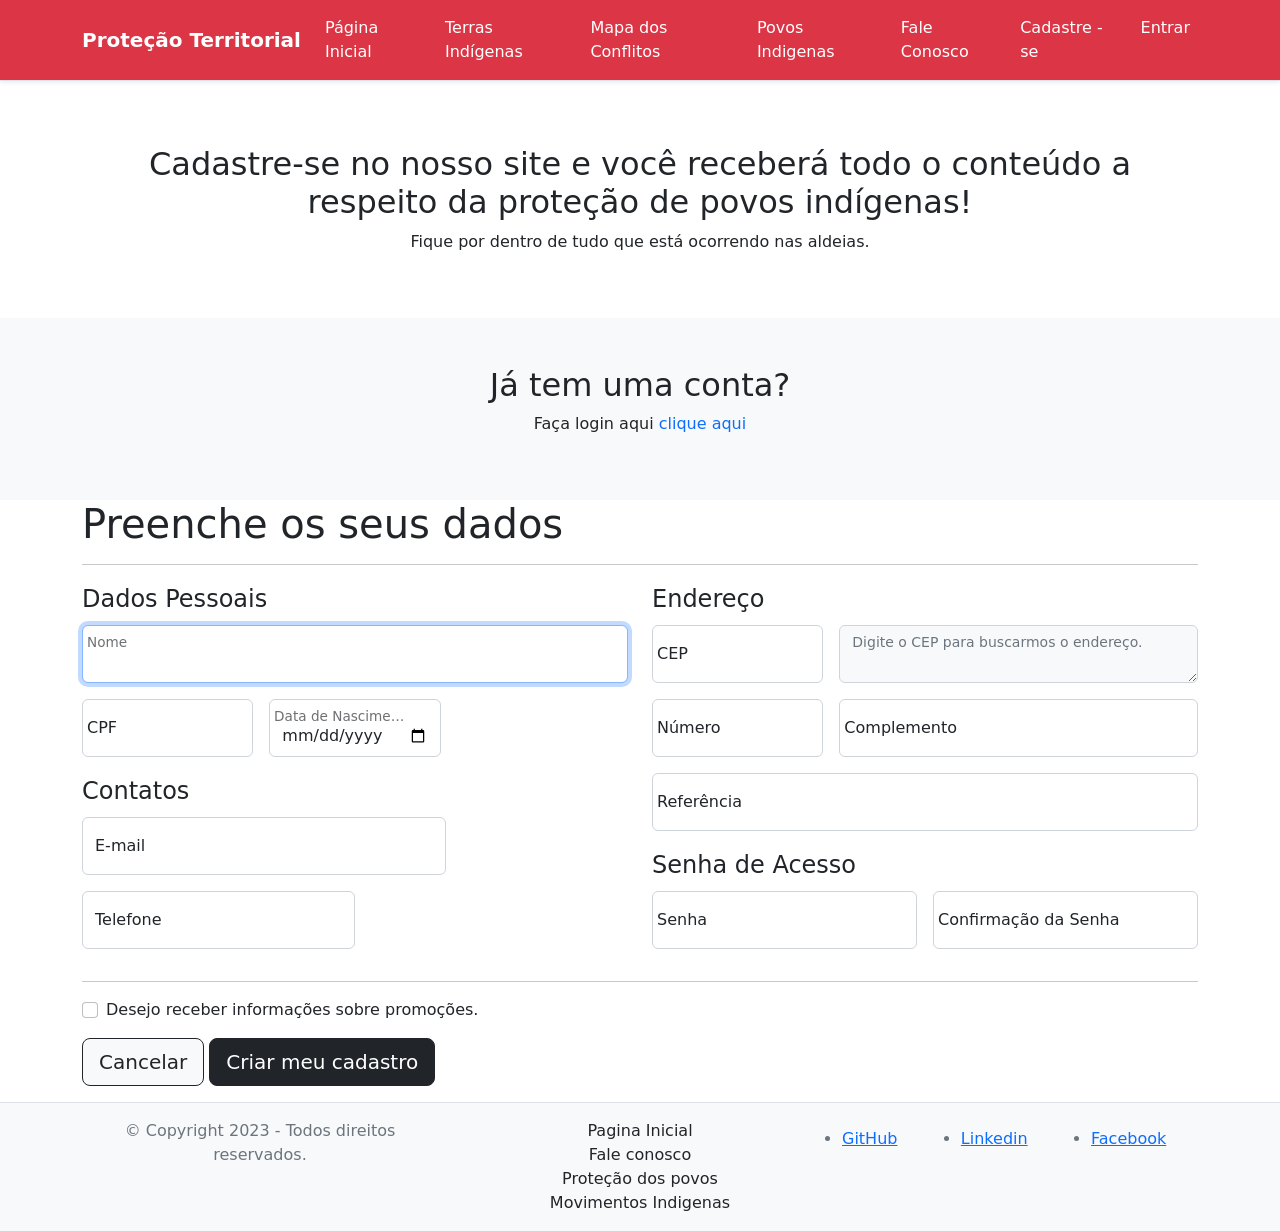
<file: cadastro.html>
<!doctype html>
<html lang="pt-br">

<head>
    <meta charset="utf-8">
    <meta name="viewport" content="width=device-width, initial-scale=1">
    <link rel="icon" type="img/png" href="img/logo.ico" class="logotipo">
    <link rel="stylesheet" href="node_modules/bootstrap/dist/css/bootstrap.min.css">
    <link rel="stylesheet" href="node_modules/bootstrap-icons/font/bootstrap-icons.css">
    <link rel="stylesheet" href="css/estilos.css">

    <title>Proteção Territorial :: Cadastro</title>
</head>

<body>
    <div class="d-flex flex-column wrapper">
        <nav class="navbar navbar-expand-lg navbar-dark bg-danger border-bottom shadow-sm mb-3">
            <div class="container">
                <a class="navbar-brand" href="/"><b>Proteção Territorial</b></a>
                <button class="navbar-toggler" type="button" data-bs-toggle="collapse"
                    data-bs-target=".navbar-collapse">
                    <span class="navbar-toggler-icon"></span>
                </button>
                <div class="collapse navbar-collapse">
                    <ul class="navbar-nav flex-grow-1">
                        <li class="nav-item">
                            <a class="nav-link text-white" href="index.html">Página Inicial</a>
                        </li>
                        <li class="nav-item">
                            <a class="nav-link text-white" href="#">Terras Indígenas</a>
                        </li>
                        <li class="nav-item">
                            <a class="nav-link text-white" href="mapa.html">Mapa dos Conflitos</a>
                        </li>
                        <li class="nav-item">
                            <a class="nav-link text-white" href="#">Povos Indigenas</a>
                        </li>
                    </ul>
                    <div class="align-self-end">
                        <ul class="navbar-nav">
                            <li class="nav-item">
                                <a class="nav-link text-white" href="contato.html">Fale Conosco</a>
                            </li>
                            <li class="nav-item">
                                <a href="cadastro.html" class="nav-link text-white">Cadastre - se</a>
                            </li>
                            <li class="nav-item">
                                <a href="login.html" class="nav-link text-white">Entrar</a>
                            </li>
                        </ul>
                    </div>
                </div>
            </div>
        </nav>

        <!-- <div class="container">
            <div id="carouselMain" class="carousel slide carousel-dark" data-bs-ride="carousel">
                <div class="carousel-indicators">
                    <button type="button" data-bs-target="#carouselMain" data-bs-slide-to="0" class="active"></button>
                    <button type="button" data-bs-target="#carouselMain" data-bs-slide-to="1"></button>
                    <button type="button" data-bs-target="#carouselMain" data-bs-slide-to="2"></button>
                </div>
                <div class="carousel-inner">
                    <div class="carousel-item active" data-bs-interval="3000">
                        <img src="img/capa-PL.png" class="d-none d-md-block w-100" alt="">
                        <img src="img/slides/slidesmall.jpg" class="d-block d-md-none  w-100" alt="">
                    </div>
                    <div class="carousel-item" data-bs-interval="3000">
                        <img src="img/acampamento-terra-livre-ATL2022-foto-edgar-kanayko-apib-wwfbrasil2.png" class="d-none d-md-block w-100" alt="">
                        <img src="img/slides/slidesmall.jpg" class="d-block d-md-none  w-100" alt="">
                    </div>
                    <div class="carousel-item" data-bs-interval="3000">
                        <img src="img/20-1920x1080px.jpg" class="d-none d-md-block w-100" alt="">
                        <img src="img/slides/slidesmall.jpg" class="d-block d-md-none  w-100" alt="">
                    </div>
                </div>
                <button class="carousel-control-prev" type="button" data-bs-target="#carouselMain" data-bs-slide="prev">
                    <span class="carousel-control-prev-icon"></span>
                    <span class="visually-hidden">Anterior</span>
                </button>
                <button class="carousel-control-next" type="button" data-bs-target="#carouselMain" data-bs-slide="next">
                    <span class="carousel-control-next-icon"></span>
                    <span class="visually-hidden">Próximo</span>
                </button>
            </div>
            <hr class="mt-3">
        </div> -->
        <main class="flex-fill">
            <section class="py-5">
                <div class="container">
                    <h2 class="text-center">
                        Cadastre-se no nosso site e você receberá todo o conteúdo a respeito da proteção de povos
                        indígenas!
                    </h2>
                    <p class="text-center">Fique por dentro de tudo que está ocorrendo nas aldeias.</p>
                </div>
            </section>
            <section class="bg-light py-5">
                <div class="container">
                    <h2 class="text-center">
                        Já tem uma conta?
                    </h2>
                    <p class="text-center">Faça login aqui<a href="login.html"> clique aqui</a></p>
                </div>
            </section>
            <div class="container">
                <h1>Preenche os seus dados</h1>
                <hr>
                <form class="mt-3">
                    <div class="row">
                        <div class="col-sm-12 col-md-6">
                            <fieldset class="row gx-3">
                                <legend>Dados Pessoais</legend>
                                <div class="form-floating mb-3">
                                    <input class="form-control" type="text" id="txtNome" placeholder=" " autofocus />
                                    <label for="txtNome">Nome</label>
                                </div>
                                <div class="form-floating mb-3 col-md-6 col-xl-4">
                                    <input class="form-control" type="text" id="txtCPF" placeholder=" " />
                                    <label for="txtCPF">CPF</label>
                                </div>
                                <div class="form-floating mb-3 col-md-6 col-xl-4">
                                    <input class="form-control" type="date" id="txtDataNascimento" placeholder=" " />
                                    <label for="txtDataNascimento" class="d-inline d-sm-none d-md-inline d-lg-none">Data
                                        Nascimento</label>
                                    <label for="txtDataNascimento" class="d-none d-sm-inline d-md-none d-lg-inline">Data
                                        de Nascimento</label>
                                </div>
                            </fieldset>
                            <fieldset>
                                <legend>Contatos</legend>
                                <div class="form-floating mb-3 col-md-8">
                                    <input class="form-control" type="email" id="txtEmail" placeholder=" " />
                                    <label for="txtEmail">E-mail</label>
                                </div>
                                <div class="form-floating mb-3 col-md-6">
                                    <input class="form-control" placeholder=" " type="text" id="txtTelefone" />
                                    <label for="txtTelefone">Telefone</label>
                                </div>
                            </fieldset>
                        </div>
                        <div class="col-sm-12 col-md-6">
                            <fieldset class="row gx-3">
                                <legend>Endereço</legend>
                                <div class="form-floating mb-3 col-md-6 col-lg-4">
                                    <input class="form-control" type="text" id="txtCEP" placeholder=" " />
                                    <label for="txtCEP">CEP</label>
                                </div>
                                <div class="mb-3 col-md-6 col-lg-8 align-self-end">
                                    <textarea class="form-control text-muted bg-light"
                                        style="height: 58px; font-size: 14px;"
                                        disabled>Digite o CEP para buscarmos o endereço.</textarea>
                                </div>
                                <div class="clearfix"></div>
                                <div class="form-floating mb-3 col-md-4">
                                    <input class="form-control" type="text" id="txtNumero" placeholder=" " />
                                    <label for="txtNumero">Número</label>
                                </div>
                                <div class="form-floating mb-3 col-md-8">
                                    <input class="form-control" type="text" id="txtComplemento" placeholder=" " />
                                    <label for="txtComplemento">Complemento</label>
                                </div>
                                <div class="form-floating mb-3">
                                    <input class="form-control" type="text" id="txtReferencia" placeholder=" " />
                                    <label for="txtReferencia">Referência</label>
                                </div>
                            </fieldset>
                            <fieldset class="row gx-3">
                                <legend>Senha de Acesso</legend>
                                <div class="form-floating mb-3 col-lg-6">
                                    <input class="form-control" type="password" id="txtSenha" placeholder=" " />
                                    <label for="txtSenha">Senha</label>
                                </div>
                                <div class="form-floating mb-3 col-lg-6">
                                    <input class="form-control" id="txtConfirmacaoSenha" placeholder=" " />
                                    <label class="form-label" for="txtConfirmacaoSenha">Confirmação da Senha</label>
                                </div>
                            </fieldset>
                        </div>
                    </div>
                    <hr />
                    <div class="form-check mb-3">
                        <input class="form-check-input" type="checkbox" value="" id="flexCheckDefault">
                        <label class="form-check-label" for="flexCheckDefault">
                            Desejo receber informações sobre promoções.
                        </label>
                    </div>
                    <div class="mb-3 text-left">
                        <a class="btn btn-lg btn-light btn-outline-dark" href="/">Cancelar</a>
                        <input type="button" value="Criar meu cadastro" class="btn btn-lg btn-dark"
                            onclick="window.location.href='/confirmarcadastro.html'" />
                    </div>
                </form>
            </div>
        </main>

        <footer class="border-top text-muted bg-light">
            <div class="container">
                <div class="row py-3">
                    <div class="col-12 col-md-4 text-center">
                        &copy; Copyright 2023 - Todos direitos reservados.<br>

                    </div>
                    <div class="col-12 col-md-4 text-center">
                        <a href="index.html" class="text-decoration-none text-dark">
                            Pagina Inicial
                        </a><br>
                        <a href="mapa.html" class="text-decoration-none text-dark">
                            Fale conosco
                        </a><br>
                        <a href="mapa.html" class="text-decoration-none text-dark">
                            Proteção dos povos
                        </a><br>
                        <a href="#" class="text-decoration-none text-dark">
                            Movimentos Indigenas
                        </a><br>
                    </div>
                    <div class="col-12 col-md-4 text-center">
                        <ul class="navbar icones">
                            <li><a href="https://github.com/" class="text-hide">GitHub</a></li><br>
                            <li><a href="https://br.linkedin.com/" class="text-hide">Linkedin</a></li><br>
                            <li><a href="https://www.facebook.com/" class="text-hide">Facebook</a></li><br>
                        </ul>
                    </div>
                </div>
            </div>
        </footer>
    </div>
    <script src="node_modules/bootstrap/dist/js/bootstrap.bundle.min.js"></script>
</body>

</html>
</file>
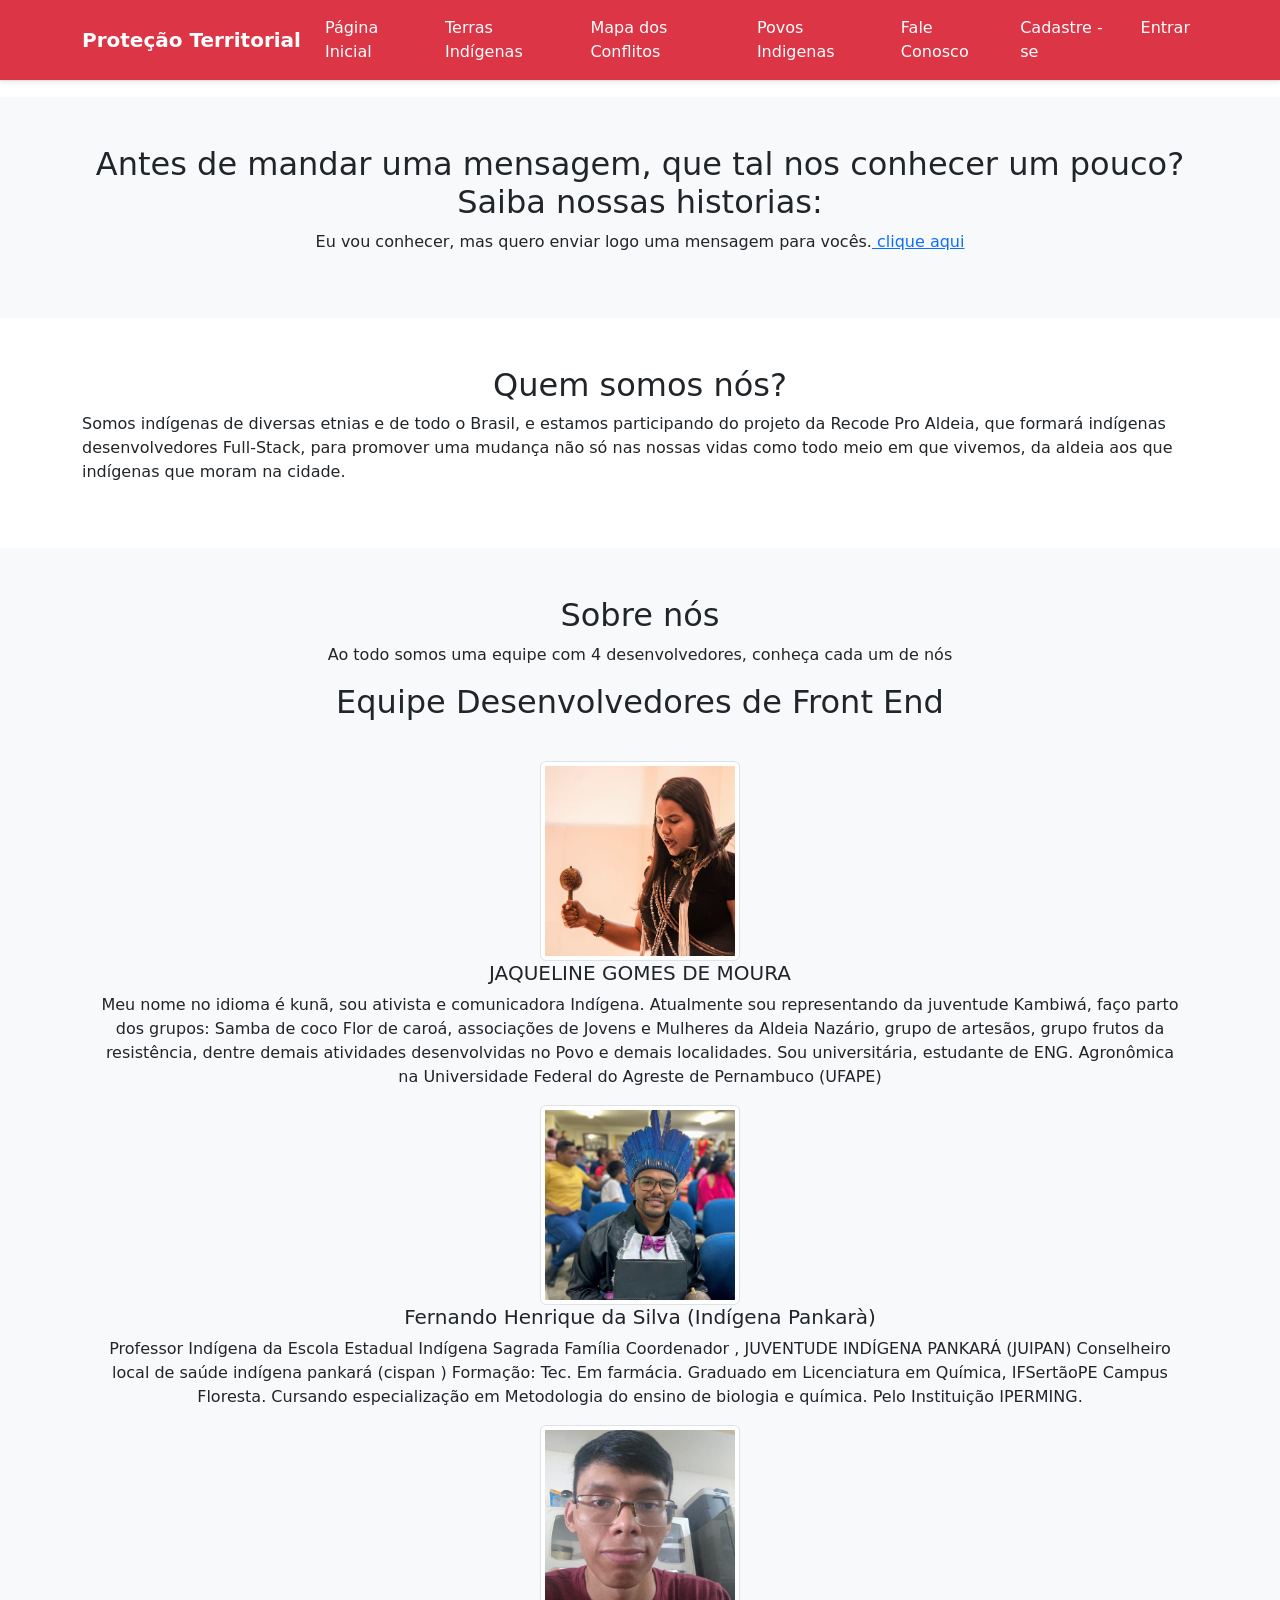
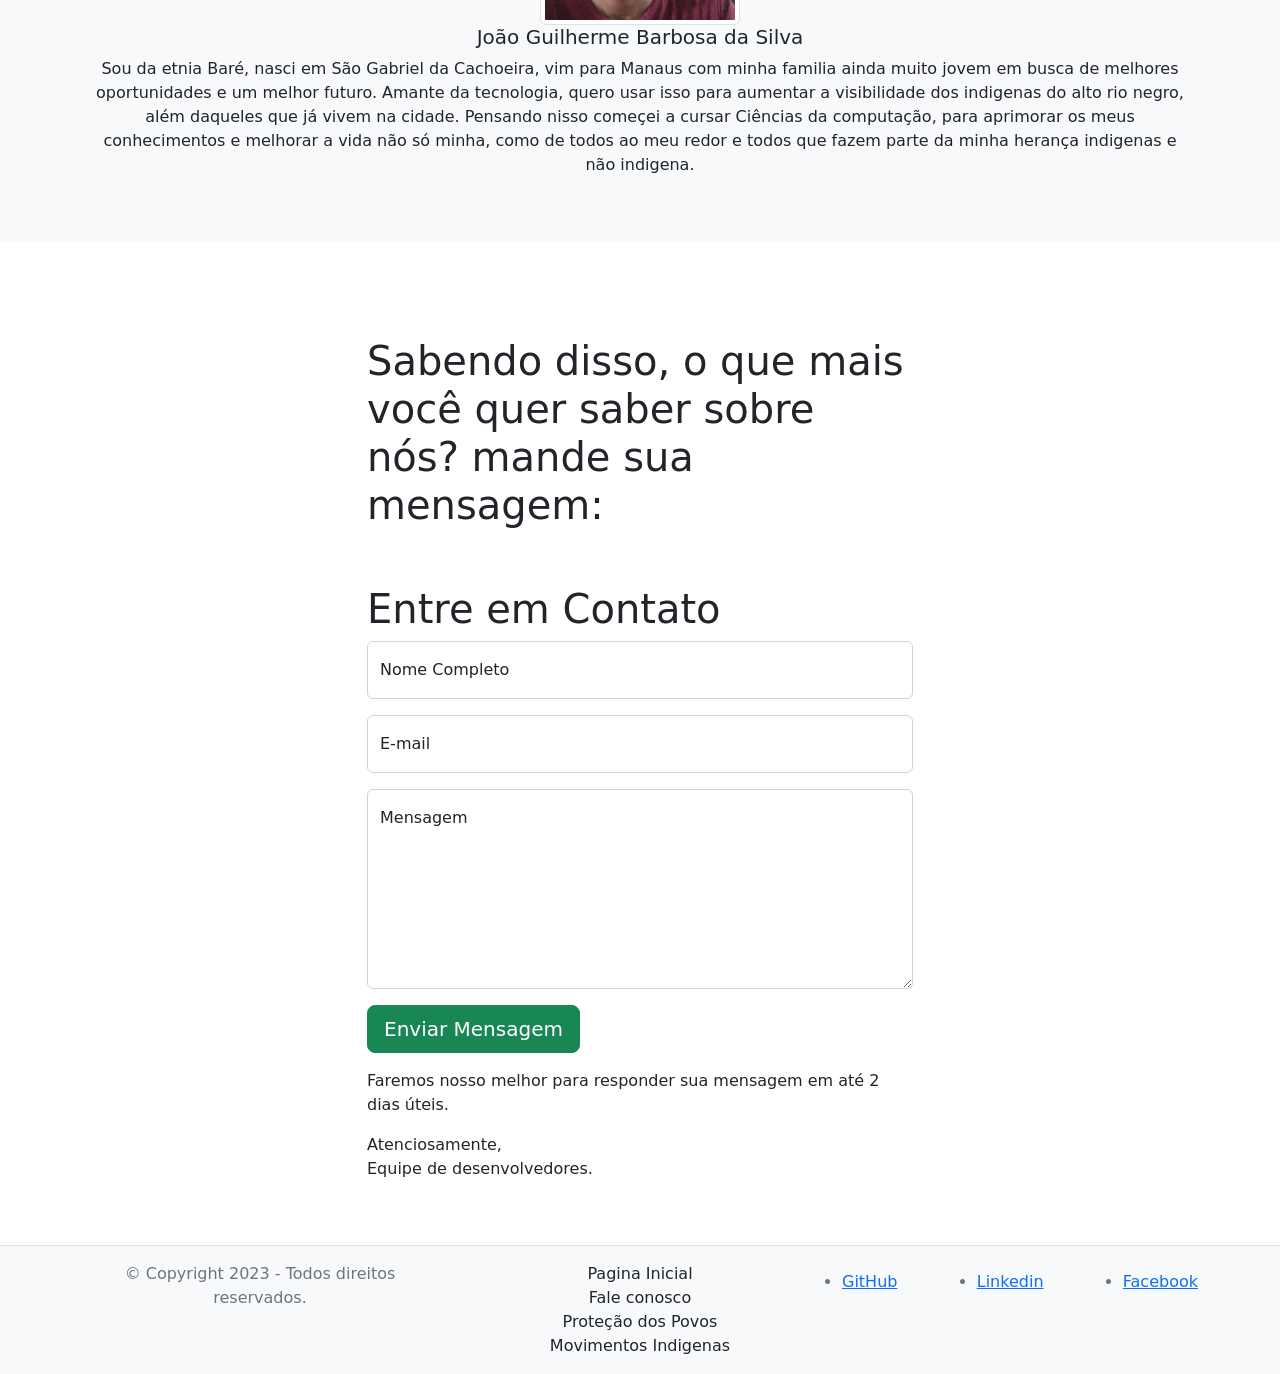
<file: contato.html>
<!doctype html>
<html lang="pt-br">

<head>
    <meta charset="utf-8">
    <meta name="viewport" content="width=device-width, initial-scale=1">
    <link rel="icon" type="img/png" href="img/logo.ico" class="logotipo">
    <link rel="stylesheet" href="node_modules/bootstrap/dist/css/bootstrap.min.css">
    <link rel="stylesheet" href="node_modules/bootstrap-icons/font/bootstrap-icons.css">
    <link rel="stylesheet" href="css/estilos-contato.css">

    <title>Proteção Territorial :: Contato</title>
</head>

<body>
    <div class="d-flex flex-column wrapper">
        <nav class="navbar navbar-expand-lg navbar-dark bg-danger border-bottom shadow-sm mb-3">
            <div class="container">
                <a class="navbar-brand" href="/"><b>Proteção Territorial</b></a>
                <button class="navbar-toggler" type="button" data-bs-toggle="collapse"
                    data-bs-target=".navbar-collapse">
                    <span class="navbar-toggler-icon"></span>
                </button>
                <div class="collapse navbar-collapse">
                    <ul class="navbar-nav flex-grow-1">
                        <li class="nav-item">
                            <a class="nav-link text-white" href="index.html">Página Inicial</a>
                        </li>
                        <li class="nav-item">
                            <a class="nav-link text-white" href="#">Terras Indígenas</a>
                        </li>
                        <li class="nav-item">
                            <a class="nav-link text-white" href="mapa.html">Mapa dos Conflitos</a>
                        </li>
                        <li class="nav-item">
                            <a class="nav-link text-white" href="#">Povos Indigenas</a>
                        </li>
                    </ul>
                    <div class="align-self-end">
                        <ul class="navbar-nav">
                            <li class="nav-item">
                                <a class="nav-link text-white" href="contato.html">Fale Conosco</a>
                            </li>
                            <li class="nav-item">
                                <a href="cadastro.html" class="nav-link text-white">Cadastre - se</a>
                            </li>
                            <li class="nav-item">
                                <a href="login.html" class="nav-link text-white">Entrar</a>
                            </li>
                        </ul>
                    </div>
                </div>
            </div>
        </nav>

        <main class="flex-fill">
            <section class="bg-light py-5" id="quemsomos">
                <div class="container">
                    <h2 class="text-center">
                        Antes de mandar uma mensagem, que tal nos conhecer um pouco? Saiba nossas historias:
                    </h2>
                    <p class="text-center">Eu vou conhecer, mas quero enviar logo uma mensagem para vocês.<a
                            href="#nao"> clique aqui</a></p>

                </div>
            </section>
            <section class="py-5" id="quemsomos">
                <div class="container">
                    <h2 class="text-center">
                        Quem somos nós?
                    </h2>
                    <p>Somos indígenas de diversas etnias e de todo o Brasil, e estamos participando do projeto da
                        Recode
                        Pro Aldeia, que formará indígenas desenvolvedores Full-Stack, para promover uma mudança não só
                        nas
                        nossas vidas como todo meio em que vivemos, da aldeia aos que indígenas que moram na cidade.
                    </p>
                </div>
            </section>
            <section class="bg-light py-5">
                <div class="container">
                    <h2 class="text-center ">
                        Sobre nós
                    </h2>
                    <p class="text-center">Ao todo somos uma equipe com 4 desenvolvedores, conheça cada um de nós</p>
                </div>
                <section class="container"><!--inicio equipe-->
                    <h2 class="text-center mt-3 mb-3">
                        Equipe Desenvolvedores de Front End
                    </h2>
                    <br>
                    <div class="container-fluid collum text-center rounded"><!--início linha-->
                        <!-- início media-->
                        <img src="img/WhatsApp Image 2023-11-09 at 12.44.01.jpeg"
                            class=" img-fluid img-thumbnail mx-auto d-block img-contato">
                        <h3 class="h5">
                            JAQUELINE GOMES DE MOURA
                        </h3>
                        <article class="mb-3">
                            Meu nome no idioma é kunã, sou ativista e comunicadora Indígena. Atualmente sou
                            representando da juventude Kambiwá, faço parto dos grupos:
                            Samba de coco Flor de caroá, associações de Jovens e Mulheres da Aldeia Nazário,
                            grupo
                            de artesãos,
                            grupo frutos da resistência, dentre demais atividades desenvolvidas no Povo e demais
                            localidades.
                            Sou universitária, estudante de ENG. Agronômica na Universidade Federal do Agreste
                            de
                            Pernambuco (UFAPE)

                        </article>
                    </div><!--fim media-->

                    <div class="container-fluid collum text-center rounded"><!--início linha-->
                        <!-- início media-->
                        <img src="img/WhatsApp Image 2023-11-09 at 12.42.17.jpeg"
                            class=" img-fluid img-thumbnail mx-auto d-block img-contato">
                        <h3 class="h5">
                            Fernando Henrique da Silva
                            (Indígena Pankarà)
                        </h3>
                        <article class="mb-3">
                            Professor Indígena da Escola Estadual Indígena Sagrada Família
                            Coordenador , JUVENTUDE INDÍGENA PANKARÁ (JUIPAN)
                            Conselheiro local de saúde indígena pankará (cispan )
                            Formação: Tec. Em farmácia. Graduado em Licenciatura em Química, IFSertãoPE Campus
                            Floresta.
                            Cursando especialização em Metodologia do ensino de biologia e química.
                            Pelo Instituição IPERMING.

                        </article>
                    </div><!--fim media-->

                    <div class="container-fluid collum text-center rounded"><!--início linha-->
                        <!-- início media-->
                        <img src="./img/guii.jpeg" class=" img-fluid img-thumbnail mx-auto d-block img-contato">
                        <h3 class="h5">
                            João Guilherme Barbosa da Silva
                        </h3>
                        <article class="mb-3">
                            Sou da etnia Baré, nasci em São Gabriel da Cachoeira, vim para Manaus
                            com minha familia ainda muito jovem em busca de melhores oportunidades e um melhor
                            futuro.
                            Amante da tecnologia, quero usar isso para aumentar a visibilidade dos indigenas do
                            alto
                            rio negro, além daqueles que já vivem na cidade. Pensando nisso começei a cursar
                            Ciências da computação, para aprimorar os meus conhecimentos e melhorar a vida não
                            só
                            minha, como de todos ao meu redor e todos que fazem parte da minha herança indigenas
                            e
                            não indigena.

                        </article>
                    </div><!--fim media-->
                </section>

    </div>
    <!-- Fim equipe-->
    </section>
    <div class="container">
        <div class="row justify-content-center py-5">
            <form class="col-sm-10 col-md-8 col-lg-6">
                <h1 class="py-5">
                    Sabendo disso, o que mais você quer saber sobre nós? mande sua mensagem:
                </h1>
                <h1 id="nao">Entre em Contato</h1>

                <div class="form-floating mb-3">
                    <input type="text" id="txtNomeCompleto" class="form-control" placeholder=" ">
                    <label for="txtNomeCompleto">Nome Completo</label>
                </div>

                <div class="form-floating mb-3">
                    <input type="email" id="txtEmail" class="form-control" placeholder=" ">
                    <label for="txtEmail">E-mail</label>
                </div>

                <div class="form-floating mb-3">
                    <textarea id="txtMensagem" class="form-control" placeholder=" " style="height: 200px;"></textarea>
                    <label for="txtMensagem">Mensagem</label>
                </div>

                <button type="button" onclick="window.location.href='confirmcontato.html'"
                    class="btn btn-lg btn-success">Enviar Mensagem</button>

                <p class="mt-3">
                    Faremos nosso melhor para responder sua mensagem em até 2 dias úteis.
                </p>

                <p class="mt-3">
                    Atenciosamente,<br>
                    Equipe de desenvolvedores.
                </p>
            </form>
        </div>

    </div>
    </main>

    <footer class="border-top text-muted bg-light">
        <div class="container">
            <div class="row py-3">
                <div class="col-12 col-md-4 text-center">
                    &copy; Copyright 2023 - Todos direitos reservados.<br>

                </div>
                <div class="col-12 col-md-4 text-center">
                    <a href="index.html" class="text-decoration-none text-dark">
                        Pagina Inicial
                    </a><br>
                    <a href="contato.html" class="text-decoration-none text-dark">
                        Fale conosco
                    </a><br>
                    <a href="mapa.html" class="text-decoration-none text-dark">
                        Proteção dos Povos
                    </a><br>
                    <a href="#" class="text-decoration-none text-dark">
                        Movimentos Indigenas
                    </a><br>
                </div>
                <div class="col-12 col-md-4 text-center">
                    <ul class="navbar icones">
                        <li><a href="https://github.com/" class="text-hide">GitHub</a></li>
                        <li><a href="https://br.linkedin.com/" class="text-hide">Linkedin</a></li>
                        <li><a href="https://www.facebook.com/" class="text-hide">Facebook</a></li>
                    </ul>
                </div>
            </div>
        </div>
    </footer>
    </div>
    <script src="node_modules/bootstrap/dist/js/bootstrap.bundle.min.js"></script>
</body>

</html>
</file>
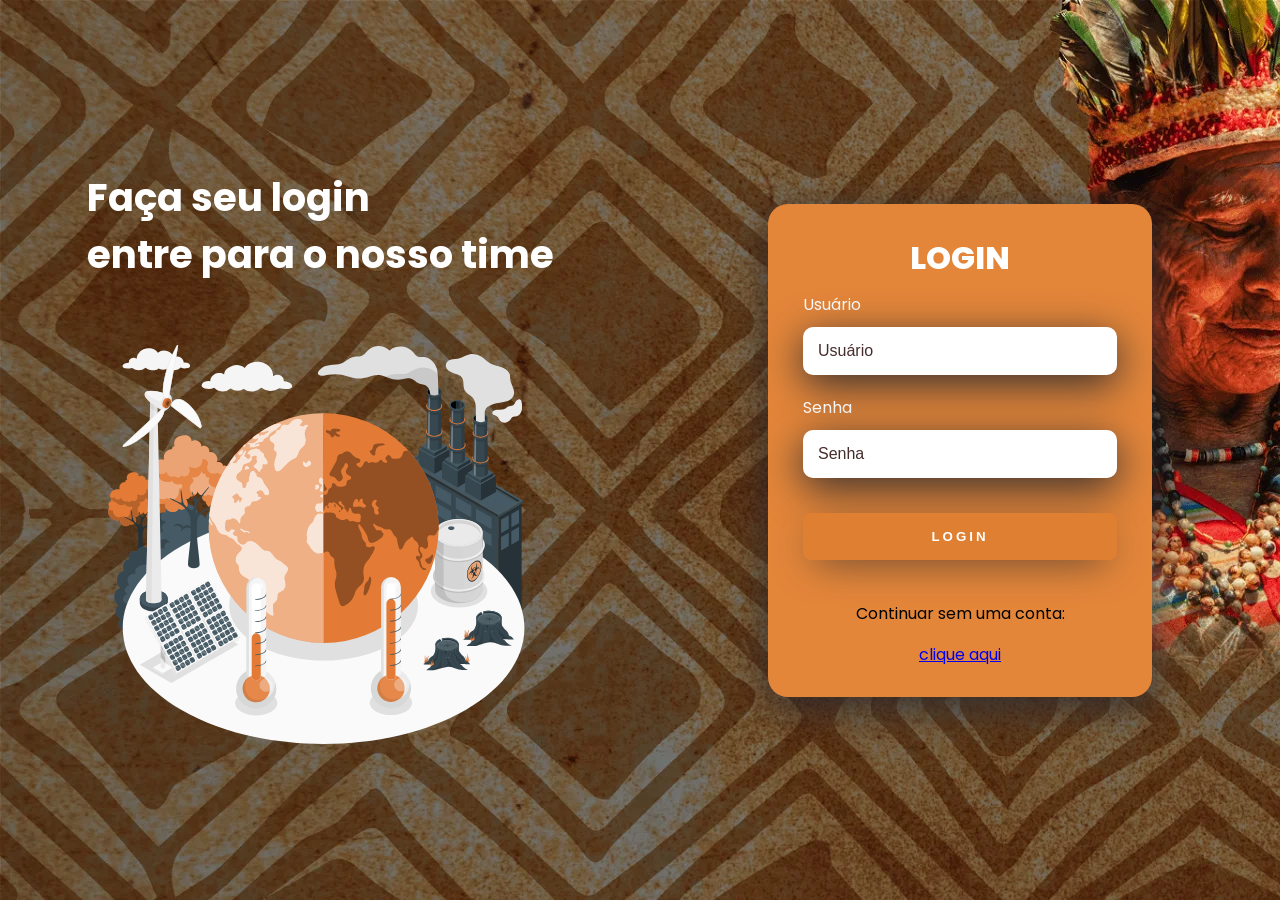
<file: login.html>
<!DOCTYPE html>
<html lang="en">

<head>
    <meta charset="UTF-8">
    <meta name="viewport" content="width=device-width, initial-scale=1.0">
    <link rel="stylesheet" href="css/estilos-login.css">
    <script src="javascript/scripts.js"></script>
    <title>Login</title>
</head>

<body>
    <div class="main-login">
        <div class="left-login">
            <h1>Faça seu login <br> entre para o nosso time</h1>
            <img src="img-capa.svg" alt="pessoas" class="left-login-img">
        </div>
        <div class="right-login">
            <div class="card-login">
                <h1>LOGIN</h1>
                <div class="text-field">
                    <label for="usuario">Usuário</label>
                    <input type="text" id="teste" name="usuario" placeholder="Usuário">
                </div>
                <div class="text-field">
                    <label for="senha">Senha</label>
                    <input type="password" id="teste2" name="senha" placeholder="Senha">
                </div>
                <button onclick="obterValor()" class="btn-login">Login</button>
                <p>Continuar sem uma conta: </p>
                <a href="index.html">clique aqui</a>
            </div>
        </div>
    </div>
</body>

</html>
</file>
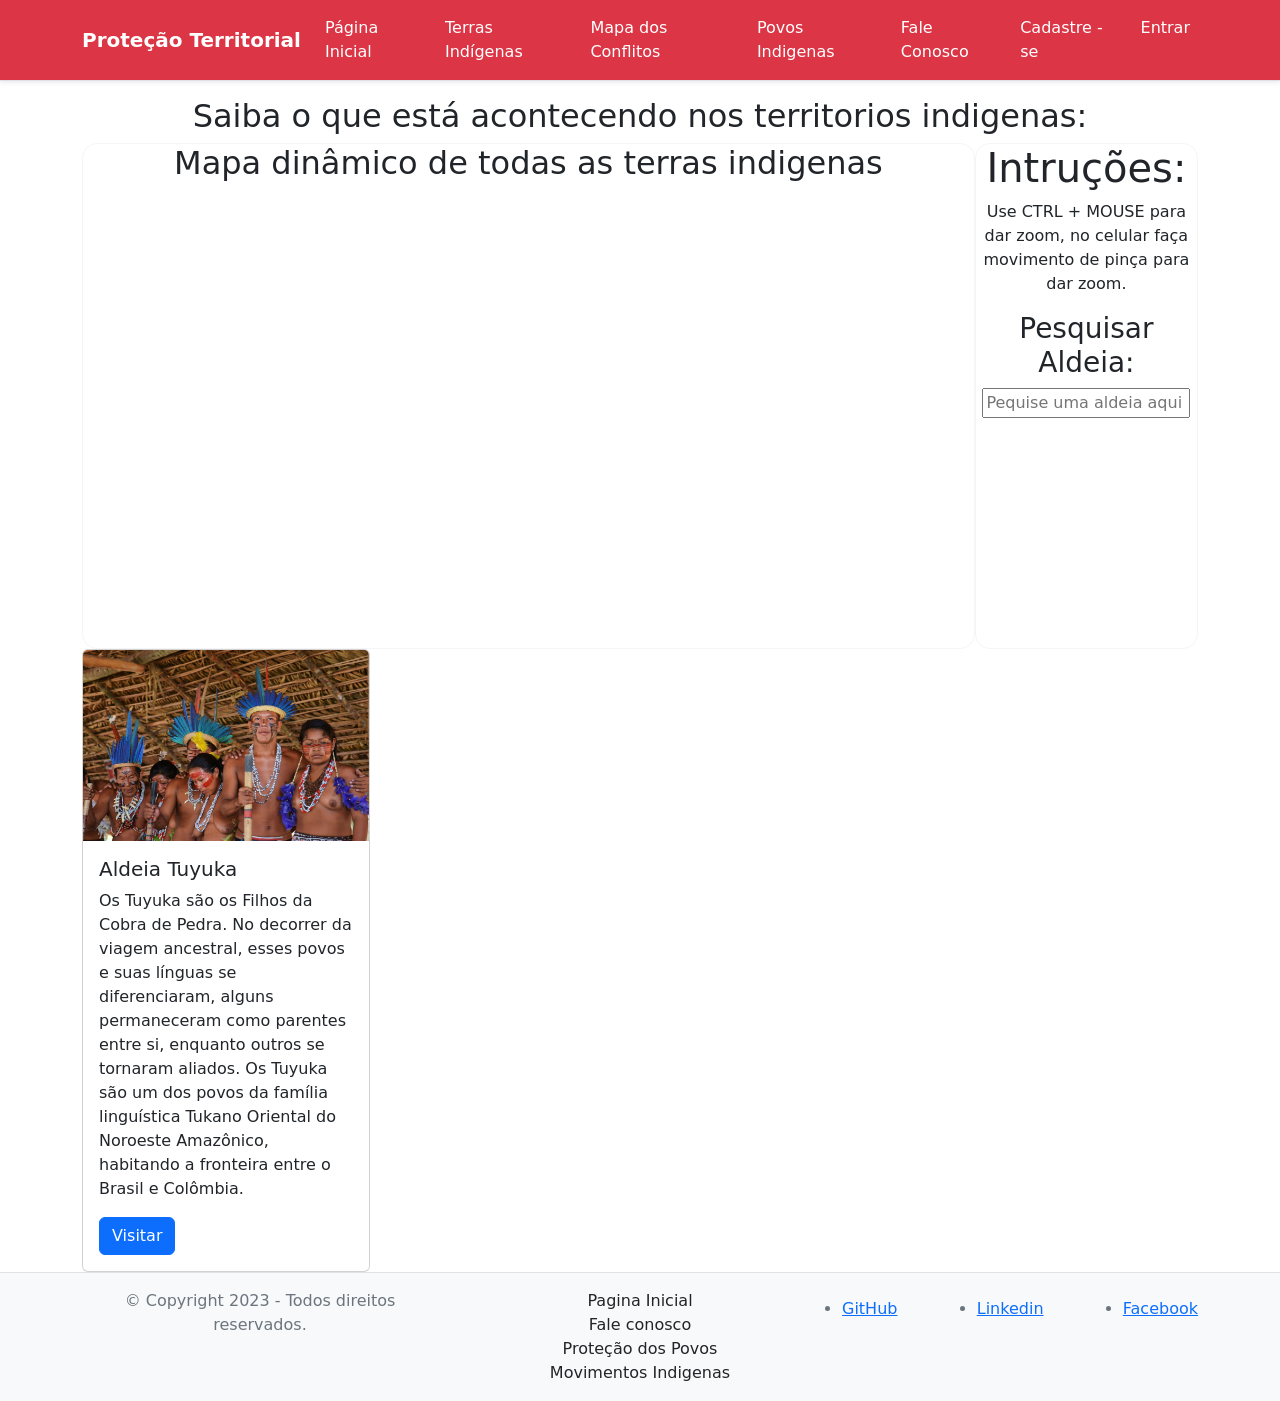
<file: mapa.html>
<!DOCTYPE html>
<html lang="pt-br">

<head>
    <meta charset="UTF-8">
    <meta name="viewport" content="width=device-width, initial-scale=1.0">
    <link rel="icon" type="img/png" href="img/mapa.ico" class="logotipo">
    <link rel="stylesheet" href="node_modules/bootstrap/dist/css/bootstrap.min.css">
    <link rel="stylesheet" href="node_modules/bootstrap-icons/font/bootstrap-icons.css">
    <link rel="stylesheet" href="css/estilos-map.css">
    <title>Proteção Territorial :: Conflitos</title>
</head>

<body>
    <div class="d-flex flex-column wrapper">
        <nav class="navbar navbar-expand-lg navbar-dark bg-danger border-bottom shadow-sm mb-3 ">
            <div class="container">
                <a class="navbar-brand" href="/"><b>Proteção Territorial</b></a>
                <button class="navbar-toggler" type="button" data-bs-toggle="collapse"
                    data-bs-target=".navbar-collapse">
                    <span class="navbar-toggler-icon"></span>
                </button>
                <div class="collapse navbar-collapse">
                    <ul class="navbar-nav flex-grow-1">
                        <li class="nav-item">
                            <a class="nav-link text-white" href="index.html">Página Inicial</a>
                        </li>
                        <li class="nav-item">
                            <a class="nav-link text-white" href="#">Terras Indígenas</a>
                        </li>
                        <li class="nav-item">
                            <a class="nav-link text-white" href="mapa.html">Mapa dos Conflitos</a>
                        </li>
                        <li class="nav-item">
                            <a class="nav-link text-white" href="#">Povos Indigenas</a>
                        </li>
                    </ul>
                    <div class="align-self-end">
                        <ul class="navbar-nav">
                            <li class="nav-item">
                                <a class="nav-link text-white" href="contato.html">Fale Conosco</a>
                            </li>
                            <li class="nav-item">
                                <a href="cadastro.html" class="nav-link text-white">Cadastre - se</a>
                            </li>
                            <li class="nav-item">
                                <a href="login.html" class="nav-link text-white">Entrar</a>
                            </li>
                        </ul>
                    </div>
                </div>
            </div>
        </nav>

        <main class="container">
            <div class="text-center">
                <h2>Saiba o que está acontecendo nos territorios indigenas:</h2>
            </div>
            <div class="pai">
                <div class="filho1">
                    <h2>Mapa dinâmico de todas as terras indigenas</h2>
                    <iframe
                        src="https://www.google.com/maps/embed?pb=!1m14!1m12!1m3!1d127486.9795008192!2d-59.994931199999996!3d-3.1031296!2m3!1f0!2f0!3f0!3m2!1i1024!2i768!4f13.1!5e0!3m2!1spt-BR!2sbr!4v1705493597548!5m2!1spt-BR!2sbr"
                        width="600" height="450" style="border:0;" allowfullscreen="" loading="lazy"
                        referrerpolicy="no-referrer-when-downgrade"></iframe>
                </div>
                <div class="filho2">
                    <h1>Intruções:</h1>
                    <p>Use CTRL + MOUSE para dar zoom, no celular faça movimento de pinça para dar zoom.</p>
                    <h3>Pesquisar Aldeia:</h3>
                    <label for="pesquisar">
                        <input type="" placeholder="Pequise uma aldeia aqui">
                    </label>

                </div>
            </div>
            <div class="card" style="width: 18rem;">
                <img class="card-img-top" src=".//img/tuyuka.jpg" alt="Imagem de capa do card">
                <div class="card-body">
                    <h5 class="card-title">Aldeia Tuyuka</h5>
                    <p class="card-text">Os Tuyuka são os Filhos da Cobra de Pedra. No decorrer da viagem ancestral,
                        esses povos e suas línguas se diferenciaram, alguns permaneceram como parentes entre si,
                        enquanto outros se tornaram aliados.

                        Os Tuyuka são um dos povos da família linguística Tukano Oriental do Noroeste Amazônico,
                        habitando a fronteira entre o Brasil e Colômbia. </p>
                    <a href="#" class="btn btn-primary">Visitar</a>
                </div>
            </div>
        </main>

        <footer class="border-top text-muted bg-light">
            <div class="container">
                <div class="row py-3">
                    <div class="col-12 col-md-4 text-center">
                        &copy; Copyright 2023 - Todos direitos reservados.<br>

                    </div>
                    <div class="col-12 col-md-4 text-center">
                        <a href="index.html" class="text-decoration-none text-dark">
                            Pagina Inicial
                        </a><br>
                        <a href="contato.html" class="text-decoration-none text-dark">
                            Fale conosco
                        </a><br>
                        <a href="mapa.html" class="text-decoration-none text-dark">
                            Proteção dos Povos
                        </a><br>
                        <a href="#" class="text-decoration-none text-dark">
                            Movimentos Indigenas
                        </a><br>
                    </div>
                    <div class="col-12 col-md-4 text-center">
                        <ul class="navbar icones">
                            <li><a href="https://github.com/" class="text-hide">GitHub</a></li>
                            <li><a href="https://br.linkedin.com/" class="text-hide">Linkedin</a></li>
                            <li><a href="https://www.facebook.com/" class="text-hide">Facebook</a></li>
                        </ul>
                    </div>
                </div>
            </div>
        </footer>
    </div>
    <script src="node_modules/bootstrap/dist/js/bootstrap.bundle.min.js"></script>
</body>

</html>
</file>
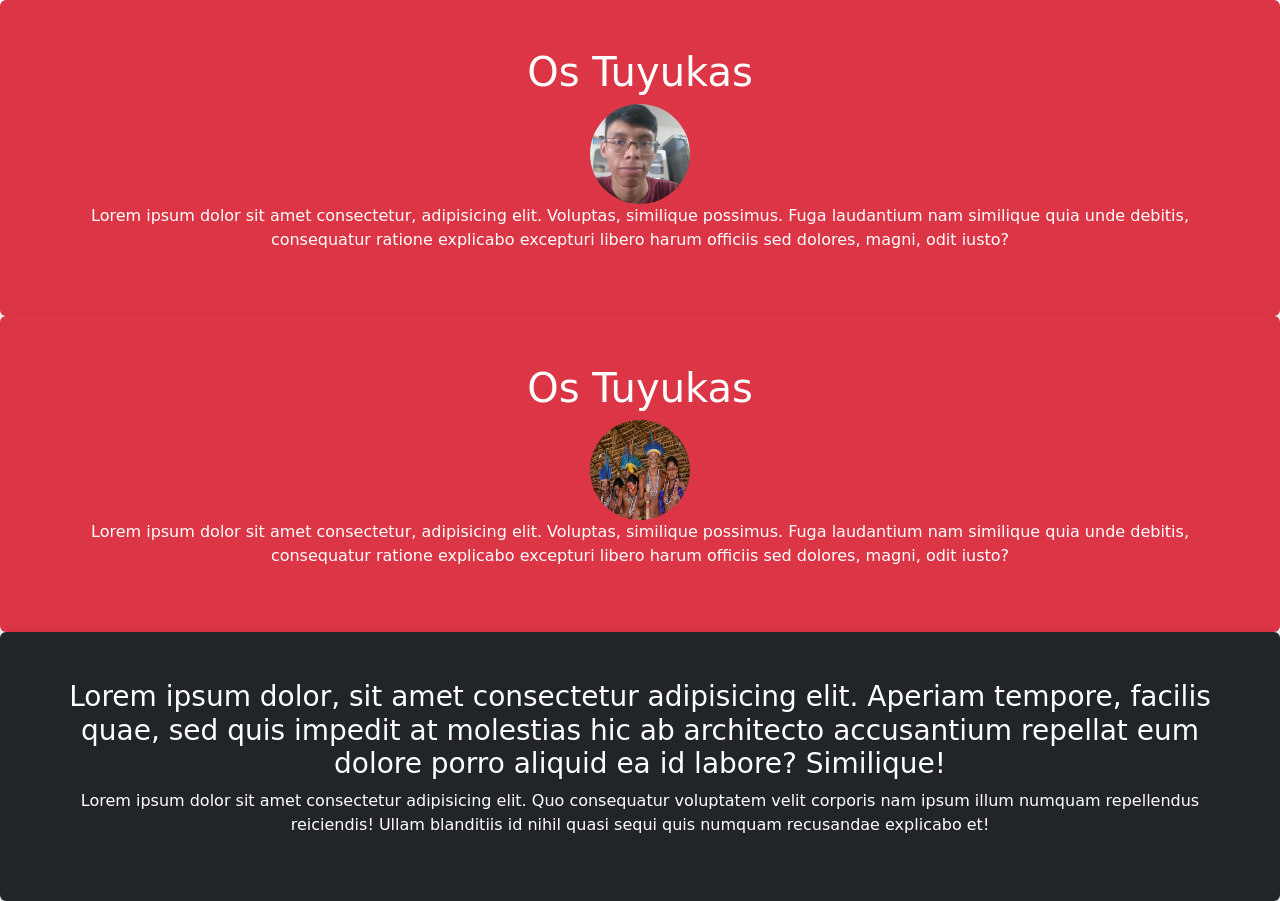
<file: tuyuka.html>
<!DOCTYPE html>
<html lang="pt-br">

<head>
    <meta charset="UTF-8">
    <meta name="viewport" content="width=device-width, initial-scale=1.0">
    <link rel="stylesheet" href="node_modules/bootstrap/dist/css/bootstrap.min.css">
    <link rel="stylesheet" href="node_modules/bootstrap-icons/font/bootstrap-icons.css">
    <title>Tuyuka</title>
</head>

<body>

    <div class="container-fluid p-5 bg-danger text-white text-center shadow rounded">
        <h1>Os Tuyukas</h1>
        <img src="./img/guii.jpeg" class="rounded-circle mx-auto d-block " style="width: 100px; height: 100px;">
        <p>Lorem ipsum dolor sit amet consectetur, adipisicing elit. Voluptas, similique possimus. Fuga laudantium nam
            similique quia unde debitis, consequatur ratione explicabo excepturi libero harum officiis sed dolores,
            magni, odit iusto?</p>
    </div>
    <div class="container-fluid p-5 bg-danger text-white text-center shadow rounded">
        <h1>Os Tuyukas</h1>
        <img src="./img/tuyuka.jpg" class="rounded-circle mx-auto d-block " style="width: 100px; height: 100px;">
        <p>Lorem ipsum dolor sit amet consectetur, adipisicing elit. Voluptas, similique possimus. Fuga laudantium nam
            similique quia unde debitis, consequatur ratione explicabo excepturi libero harum officiis sed dolores,
            magni, odit iusto?</p>
    </div>
    <div class="container-fluid p-5 bg-dark text-white text-center shadow rounded">
        <h3>Lorem ipsum dolor, sit amet consectetur adipisicing elit. Aperiam tempore, facilis quae, sed quis impedit at
            molestias hic ab architecto accusantium repellat eum dolore porro aliquid ea id labore? Similique!</h3>
        <p>Lorem ipsum dolor sit amet consectetur adipisicing elit. Quo consequatur voluptatem velit corporis nam ipsum
            illum numquam repellendus reiciendis! Ullam blanditiis id nihil quasi sequi quis numquam recusandae
            explicabo et!</p>
    </div>

</body>

</html>
</file>
<file: css/estilos.css>
/* Global */

body {
    padding: 0;
    margin: 0;
}

/* navbar */

/* imagens */

.imagem {
    border-radius: 5px;
    width: 100%;
}

/* planos de fundo */
.fundo {
    background-color: rgba(102, 97, 92, 0.603);
}

/* links */

p a {
    text-decoration: none;
}

.efeito-sombra {
    box-shadow: 5px -5px 100px 0px rgba(0, 0, 0, 0.3);
    /* filter: drop-shadow(5px 5px 5px rgba(0,0,0,0.3)); */
}
</file>
<file: css/estilos-contato.css>
body,
html {
    margin: 0;
    padding: 0;
}

.img-contato {
    width: 200px;
    height: 200px;
}
</file>
<file: css/estilos-login.css>
@import url('https://fonts.googleapis.com/css2?family=Poppins:wght@100&display=swap');

body {
    margin: 0;
    font-family: 'Poppins', sans-serif;
}

body * {
    box-sizing: border-box;
}

.main-login {
    width: 100vw;
    height: 100vh;
    background-image: url(../img/login.png);
    /* background-size: cover; */
    display: flex;
    justify-content: center;
    align-items: center;
}

.left-login {
    width: 50vw;
    height: 100vh;
    display: flex;
    justify-content: center;
    align-items: center;
    flex-direction: column;
}

.left-login > h1 {
    font-size: 3vw;
    color: #ffffff;
}

.left-login-img {
    width: 35vw;
}

.right-login {
    width: 50vw;
    height: 100vh;
    display: flex;
    justify-content: center;
    align-items: center;
}

.card-login {
    width: 60%;
    display: flex;
    justify-content: center;
    align-items: center;
    flex-direction: column;
    padding: 30px 35px;
    background-color: #e4863a;
    border-radius: 20px;
    box-shadow: 0px 10px 40px #332e2e;
}

.card-login > h1 {
    color: #ffffff;
    font-weight: 800;
    margin: 0;
}

.text-field {
    width: 100%;
    display: flex;
    flex-direction: column;
    align-items: flex-start;
    justify-content: center; 
    margin: 10px 0px;
}

.text-field > input {
    width: 100%;
    border: none;
    border-radius: 10px;
    padding: 15px;
    background-color: #ffffff;
    font-size: 12pt;
    box-shadow: 0px 10px 40px #332e2e;
    outline: none;
    box-sizing: border-box;
}

.text-field > label {
    color: #ffffff;
    margin-bottom: 10px;
}

.text-field > input::placeholder {
    color: #462c2c;
}

.btn-login {
    width: 100%;
    padding: 16px 0px;
    margin: 25px;
    border: none;
    border-radius: 8px;
    outline: none;
    text-transform: uppercase;
    font-weight: 800;
    letter-spacing: 3px;
    color: #ffffff;
    background-color: #df7f31;
    cursor: pointer;
    box-shadow: 0px 10px 40px -12px #332e2e;
}

@media only screen and (max-width:950px) {
    .card-login {
        width: 85%;
    }
}
@media only screen and (max-width:600px) {
    .main-login {
        flex-direction: column;
    }
    .left-login > h1{
        display: none;
    }
    .left-login {
        width: 100%;
        height: auto;
    }
    .right-login {
        width: 100%;
        height: auto;
    }
    .left-login-img {
        width: 50vw;
    }
    .card-login {
        width: 90%;
    }
}
</file>
<file: css/estilos-map.css>
body,
html {
    padding: 0;
    margin: 0;
}

.container>h2 {
    font-family: Impact, Haettenschweiler, 'Arial Narrow Bold', sans-serif;

}

.main-mapa-html {
    height: 100vh;
}

.pai {
    display: flex;
    flex-direction: row;
    /* background-color: rgba(102, 97, 92, 0.603); */
    border-radius: 15px;
}

.filho1 {
    justify-content: center;
    text-align: center;
    width: 80%;
    border: 1px solid whitesmoke;
    border-radius: 15px;
}

.filho2 {
    text-align: center;
    justify-content: center;
    width: 20%;
    border-radius: 15px;
    border: 1px solid whitesmoke;
}

@media only screen and (max-width:950px) {

    .pai {
        flex-direction: column;
    }

    .filho2,
    .filho1 {
        width: 100%;
    }
}
</file>
